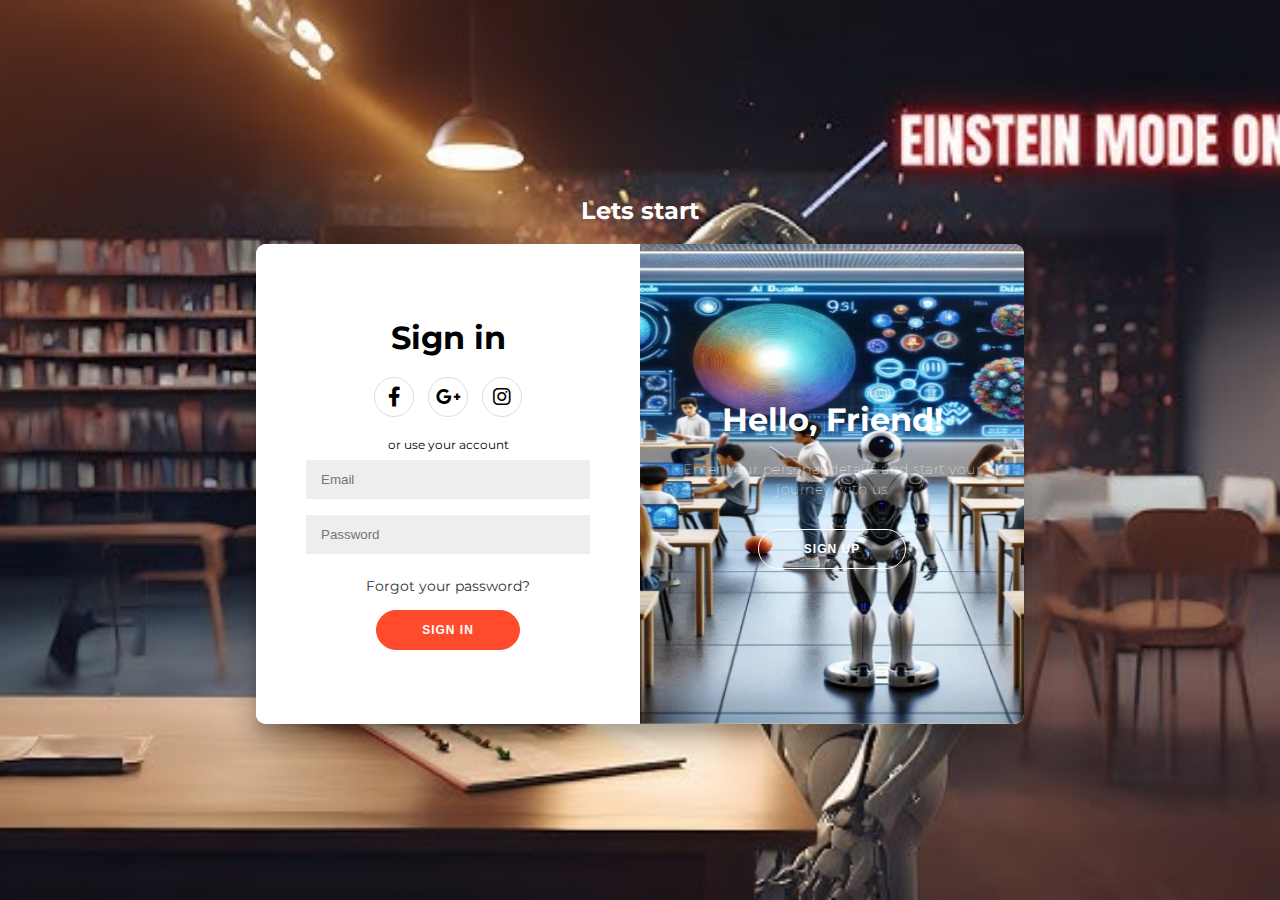
<file: sign.html>
<!DOCTYPE html>
<html lang="en" dir="ltr">
<head>
    <meta charset="utf-8">
    <meta name="viewport" content="width=device-width, initial-scale=1.0">
    <title>Book Your Turfs</title>
    <link rel="stylesheet" href="style.css">
    <link rel="stylesheet" href="https://cdnjs.cloudflare.com/ajax/libs/font-awesome/6.0.0-beta3/css/all.min.css">
    
</head>
<body>
    <h2>Lets start</h2>
    <div class="container" id="container">
        <div class="form-container sign-up-container">
            <form action="#">
                <h1>Create Account</h1>
                <div class="social-container">
                    <a href="#" class="social"><i class="fab fa-facebook-f"></i></a>
                    <a href="#" class="social"><i class="fab fa-google-plus-g"></i></a>
                    <a href="#" class="social"><i class="fab fa-instagram"></i></a>
                </div>
                <span>or use your email for registration</span>
                <input type="text" placeholder="Name" />
                <input type="email" placeholder="Email" />
                <input type="password" placeholder="Password" />
                <button>Sign Up</button>
            </form>
        </div>
        <div class="form-container sign-in-container">
            <form action="#">
                <h1>Sign in</h1>
                <div class="social-container">
                    <a href="#" class="social"><i class="fab fa-facebook-f"></i></a>
                    <a href="#" class="social"><i class="fab fa-google-plus-g"></i></a>
                    <a href="#" class="social"><i class="fab fa-instagram"></i></a>
                </div>
                <span>or use your account</span>
                <input type="email" placeholder="Email" />
                <input type="password" placeholder="Password" />
                <a href="#">Forgot your password?</a>
                <button>Sign In</button>
            </form>
        </div>
        <div class="overlay-container">
            <div class="overlay">
                <div class="overlay-panel overlay-left">
                    <h1>Welcome Back!</h1>
                    <p>To keep connected with us please login with your personal info</p>
                    <button class="ghost" id="signIn">Sign In</button>
                </div>
                <div class="overlay-panel overlay-right">
                    <h1>Hello, Friend!</h1>
                    <p>Enter your personal details and start your journey with us</p>
                    <button class="ghost" id="signUp">Sign Up</button>
                </div>
            </div>
        </div>
    </div>
    <script> const signUpButton = document.getElementById('signUp');
        const signInButton = document.getElementById('signIn');
        const container = document.getElementById('container');
        
        signUpButton.addEventListener('click', () => {
            container.classList.add("right-panel-active");
        });
        
        signInButton.addEventListener('click', () => {
            container.classList.remove("right-panel-active");
        });
         </script>

</body>
</html>
</file>
<file: style.css>
@import url('https://fonts.googleapis.com/css?family=Montserrat:400,800');

* {
    box-sizing: border-box;
}

body {
    background-image: url('img/hq720.jpg');
    background-size: cover; /* Ensures the image covers the entire background */
    background-position: center center; /* Keeps the image centered */
    display: flex;
    justify-content: center;
    align-items: center;
    flex-direction: column;
    font-family: 'Montserrat', sans-serif;
    height: 100vh;
    margin: 0; /* Removes unwanted margins */
    padding: 0; /* Removes unwanted paddings */
}

h1 {
    font-weight: bold;
    margin: 0;
}

h2 {
    text-align: center;
    color: white;
}

p {
    font-size: 14px;
    font-weight: 100;
    line-height: 20px;
    letter-spacing: 0.5px;
    margin: 20px 0 30px;
}

span {
    font-size: 12px;
}

a {
    color: #333;
    font-size: 14px;
    text-decoration: none;
    margin: 15px 0;
}

button {
    border-radius: 20px;
    border: 1px solid #FF4B2B;
    background-color: #FF4B2B;
    color: #FFFFFF;
    font-size: 12px;
    font-weight: bold;
    padding: 12px 45px;
    letter-spacing: 1px;
    text-transform: uppercase;
    transition: transform 80ms ease-in;
}

button:active {
    transform: scale(0.95);
}

button:focus {
    outline: none;
}

button.ghost {
    background-color: transparent;
    border-color: #FFFFFF;
}

form {
    background-color: #FFFFFF;
    display: flex;
    align-items: center;
    justify-content: center;
    flex-direction: column;
    padding: 0 50px;
    height: 100%;
    text-align: center;
}

input {
    background-color: #eee;
    border: none;
    padding: 12px 15px;
    margin: 8px 0;
    width: 100%;
}

.container {
    background-color: #fff;
    border-radius: 10px;
    box-shadow: 0 14px 28px rgba(0,0,0,0.25), 0 10px 10px rgba(0,0,0,0.1);
    position: relative;
    overflow: hidden;
    width: 768px;
    max-width: 100%;
    min-height: 480px;
}

.form-container {
    position: absolute;
    top: 0;
    height: 100%;
    transition: all 0.6s ease-in-out;
}

.sign-in-container {
    left: 0;
    width: 50%;
    z-index: 2;
}

.container.right-panel-active .sign-in-container {
    transform: translateX(100%);
}

.sign-up-container {
    left: 0;
    width: 50%;
    opacity: 0;
    z-index: 1;
}

.container.right-panel-active .sign-up-container {
    transform: translateX(100%);
    opacity: 1;
    z-index: 5;
    animation: show 0.6s;
}

@keyframes show {
    0%, 49.99% {
        opacity: 0;
        z-index: 1;
    }
    50%, 100% {
        opacity: 1;
        z-index: 5;
    }
}

.overlay-container {
    position: absolute;
    top: 0;
    left: 50%;
    width: 50%;
    height: 100%;
    overflow: hidden;
    transition: transform 0.6s ease-in-out;
    z-index: 100;
}

.container.right-panel-active .overlay-container {
    transform: translateX(-100%);
}

.overlay {
    background-image: url('img/log.webp');
    background-repeat: no-repeat;
    background-size: 150% 100%;
    color: #FFFFFF;
    position: relative;
    left: -100%;
    height: 100%;
    width: 200%;
    transform: translateX(0);
    transition: transform 0.6s ease-in-out;
}

.container.right-panel-active .overlay {
    transform: translateX(50%);
}

.overlay-panel {
    position: absolute;
    display: flex;
    align-items: center;
    justify-content: center;
    flex-direction: column;
    padding: 0 40px;
    text-align: center;
    top: 0;
    height: 100%;
    width: 50%;
    transform: translateX(0);
    transition: transform 0.6s ease-in-out;
}

.overlay-left {
    transform: translateX(-20%);
}

.container.right-panel-active .overlay-left {
    transform: translateX(0);
}

.overlay-right {
    right: 0;
    transform: translateX(0);
}

.container.right-panel-active .overlay-right {
    transform: translateX(30%);
}

.social-container {
    margin: 20px 0;
}

.social-container a {
    border: 1px solid #DDDDDD;
    border-radius: 50%;
    display: inline-flex;
    justify-content: center;
    align-items: center;
    margin: 0 5px;
    height: 40px;
    width: 40px;
    text-decoration: none;
    color: #000;
    font-size: 20px;
}

.social-container a:hover {
    background-color: #f0f0f0;
}

/* Chatbot Icon Styles */
.chatbot-icon {
    position: fixed; /* Fixes the icon to the bottom-right of the viewport */
    bottom: 20px; /* Distance from the bottom of the viewport */
    right: 20px; /* Distance from the right of the viewport */
    width: 60px;  /* Set the width of the icon */
    height: 60px; /* Set the height of the icon */
    background-color: #0056b3; /* Button color */
    color: white; /* Icon color */
    border-radius: 50%; /* Makes the icon a circle */
    box-shadow: 0 4px 8px rgba(0, 0, 0, 0.2);
    cursor: pointer; /* Adds a pointer cursor on hover */
    transition: background-color 0.3s;
    z-index: 1000; /* Ensure it stays on top of other content */
}

.chatbot-icon:hover {
    background-color: orange; /* Changes background color on hover */
}
/* Ensures the image inside the circle is correctly sized and positioned */
.chatbot-icon img {
    width: 100%;
    height: 100%;
    border-radius: 50%; /* Ensures the image is also a circle */
    object-fit: cover; /* Ensures the image covers the circle without distortion */
}
</file>
